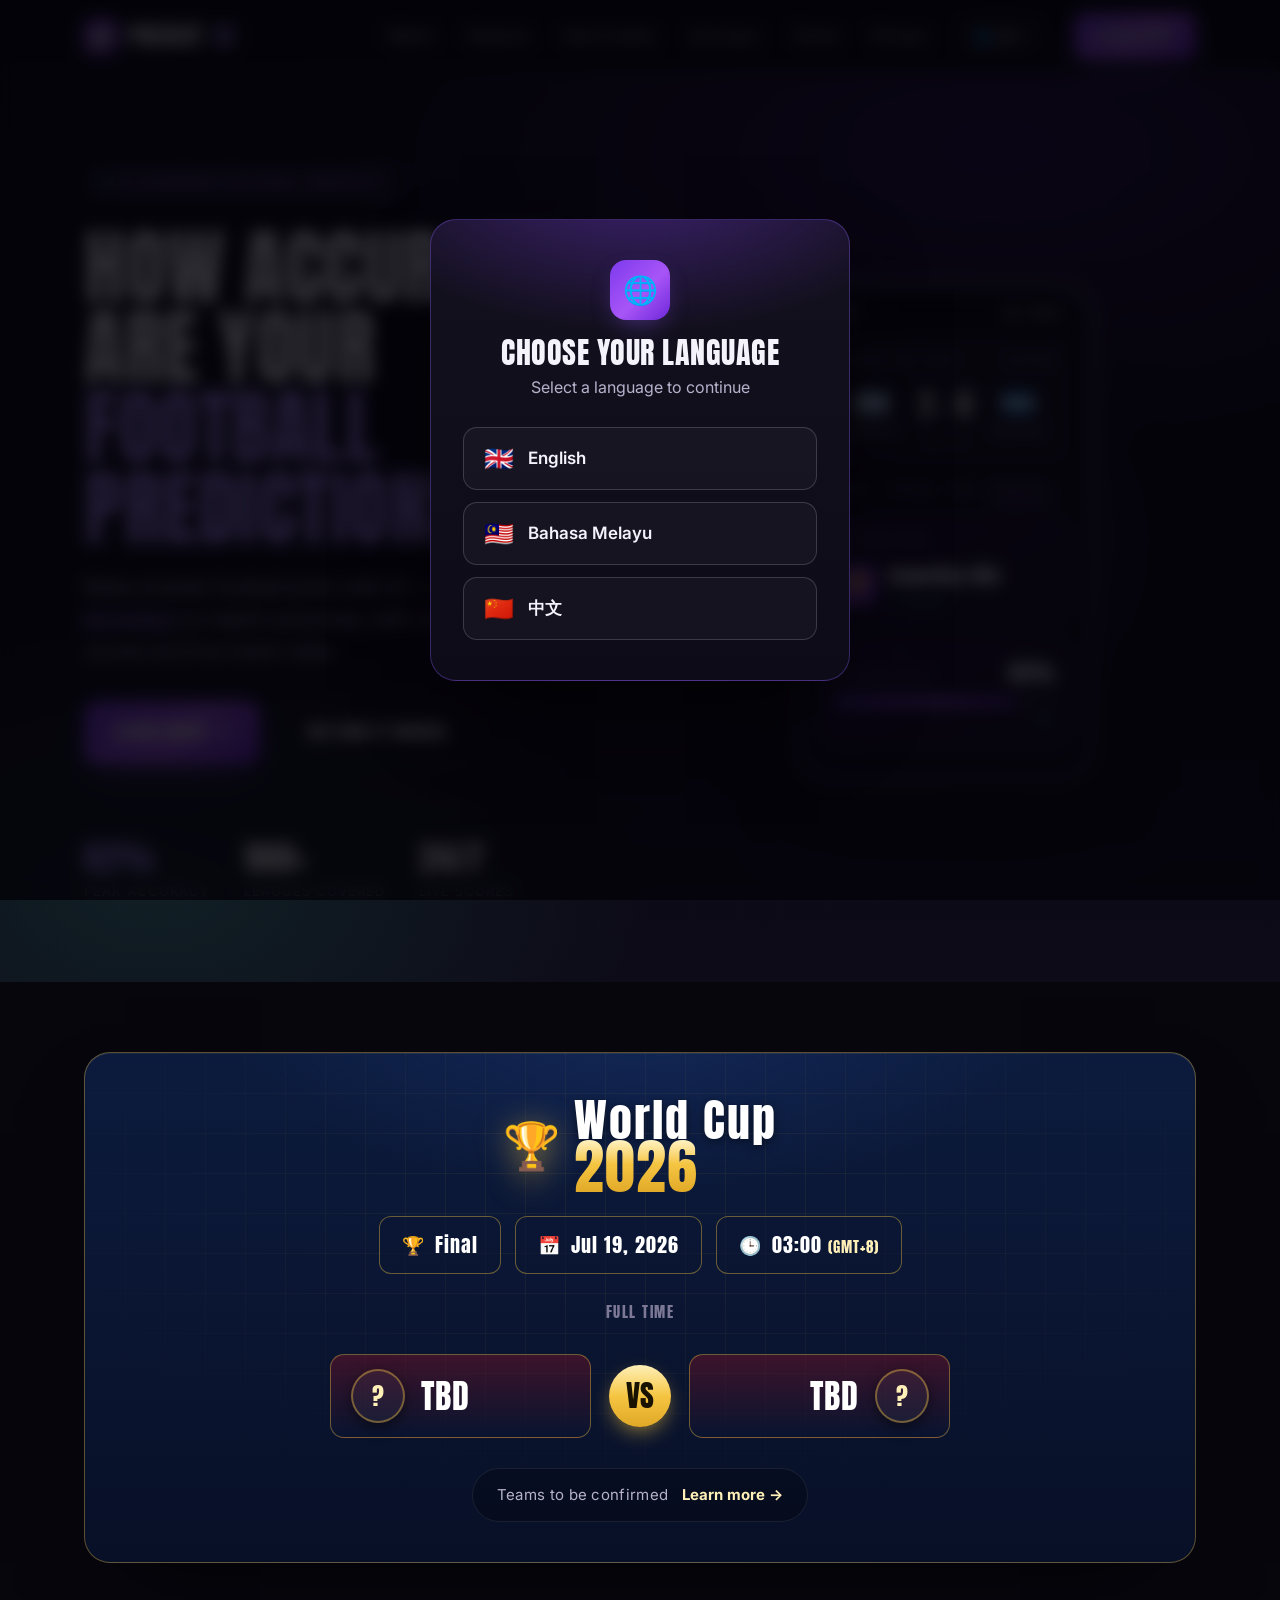
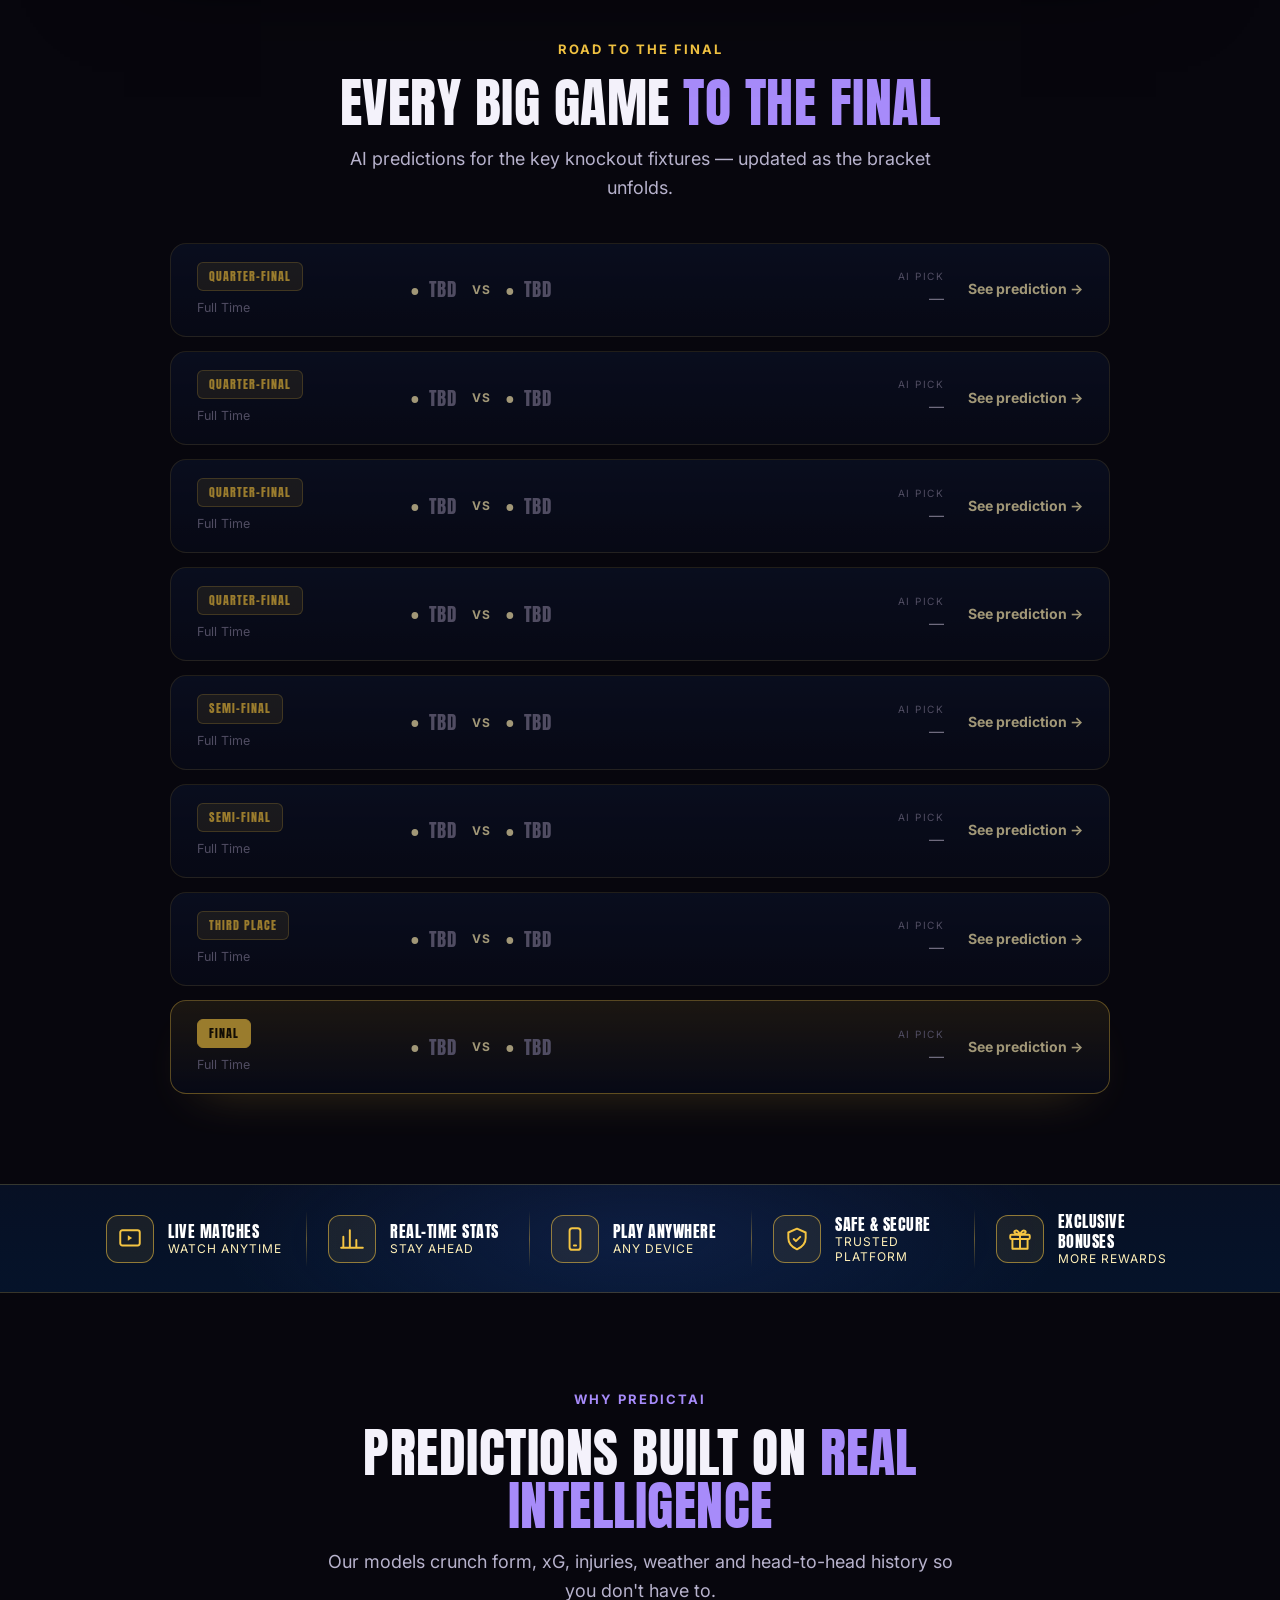
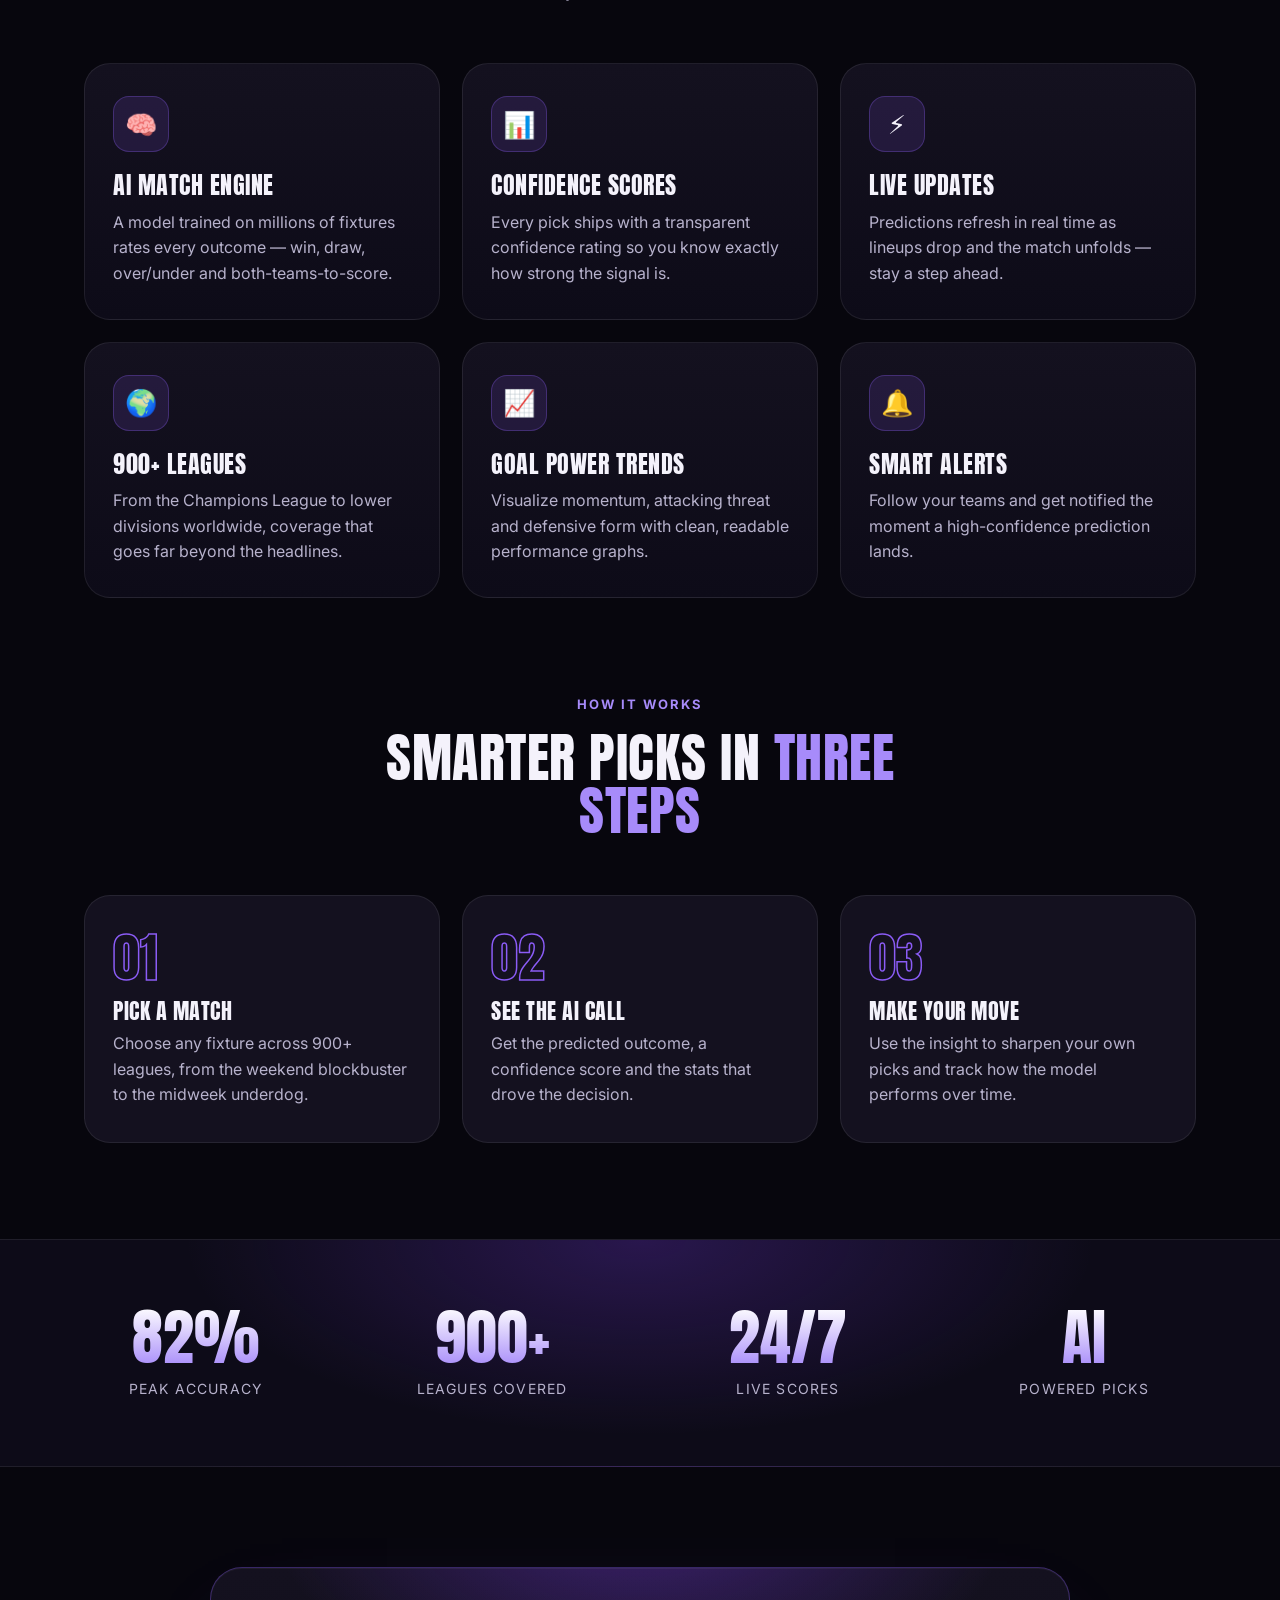
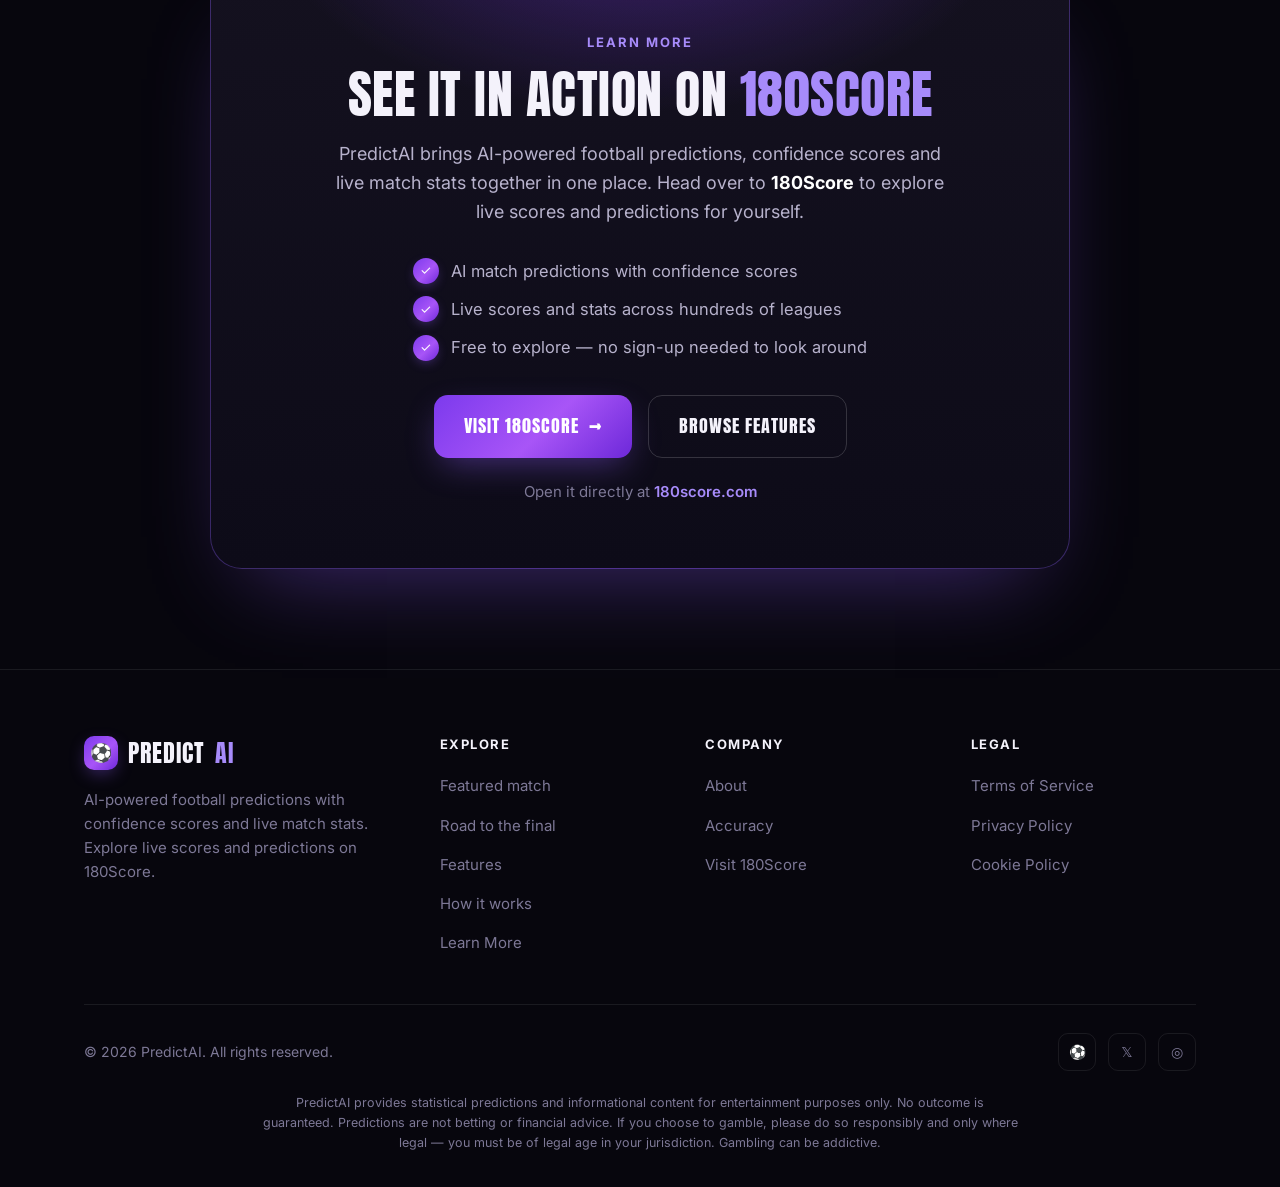
<file: index.html>
<!DOCTYPE html>
<html lang="en" data-title-key="meta.title">
<head>
<meta charset="UTF-8" />
<meta name="viewport" content="width=device-width, initial-scale=1.0" />
<title>PredictAI — AI Football Predictions &amp; Live Scores</title>
<meta name="description" content="AI-powered football predictions with confidence scores and live match stats. Explore live scores and predictions on 180Score." />
<link rel="stylesheet" href="styles.css" />
<link rel="icon" href="data:image/svg+xml,<svg xmlns='http://www.w3.org/2000/svg' viewBox='0 0 100 100'><text y='.9em' font-size='90'>⚽</text></svg>" />
</head>
<body>

<!-- ================= LANGUAGE PICKER MODAL (first visit) ================= -->
<div class="lang-modal" id="langModal" role="dialog" aria-modal="true" aria-labelledby="langModalTitle">
  <div class="lang-modal-card">
    <div class="lang-modal-badge">🌐</div>
    <h2 id="langModalTitle" data-i18n="modal.title">Choose your language</h2>
    <p data-i18n="modal.subtitle">Select a language to continue</p>
    <div class="lang-modal-options">
      <button type="button" data-lang-option="en"><span class="flag">🇬🇧</span> English</button>
      <button type="button" data-lang-option="ms"><span class="flag">🇲🇾</span> Bahasa Melayu</button>
      <button type="button" data-lang-option="zh"><span class="flag">🇨🇳</span> 中文</button>
    </div>
  </div>
</div>

<!-- ================= TOP NAVIGATION ================= -->
<header class="nav">
  <div class="container nav-inner">
    <a href="index.html" class="brand">
      <span class="dot">⚽</span>Predict<span class="ai">AI</span>
    </a>
    <nav>
      <ul class="nav-links" id="navLinks">
        <li><a href="#match" data-i18n="nav.match">Match</a></li>
        <li><a href="#features" data-i18n="nav.features">Features</a></li>
        <li><a href="#how" data-i18n="nav.how">How it works</a></li>
        <li><a href="#stats" data-i18n="nav.accuracy">Accuracy</a></li>
        <li><a href="terms.html" data-i18n="nav.terms">Terms</a></li>
        <li><a href="privacy.html" data-i18n="nav.privacy">Privacy</a></li>

        <!-- Language switcher -->
        <li class="lang-switch" data-lang-switch>
          <button type="button" class="lang-toggle" data-lang-toggle aria-label="Change language">
            🌐 <span data-lang-current>EN</span> <span class="caret">▾</span>
          </button>
          <div class="lang-menu" data-lang-menu>
            <button type="button" data-lang-option="en"><span class="flag">🇬🇧</span> English</button>
            <button type="button" data-lang-option="ms"><span class="flag">🇲🇾</span> Bahasa Melayu</button>
            <button type="button" data-lang-option="zh"><span class="flag">🇨🇳</span> 中文</button>
          </div>
        </li>

        <li><a href="https://180score.com/" target="_blank" rel="noopener noreferrer" class="btn btn-primary nav-cta" data-i18n="nav.cta">Learn More</a></li>
      </ul>
    </nav>
    <button class="nav-toggle" id="navToggle" aria-label="Toggle menu">☰</button>
  </div>
</header>

<!-- ================= HERO ================= -->
<section class="hero" id="try">
  <div class="container hero-grid">
    <div class="hero-copy">
      <span class="eyebrow"><span class="pulse"></span> <span data-i18n="hero.eyebrow">AI-powered football insights</span></span>
      <h1 data-i18n="hero.h1">How accurate<br />are your<br /><span class="line-2">football<br />predictions?</span></h1>
      <p class="hero-sub" data-i18n="hero.sub">Make smarter football picks with AI — up to <b>82% accuracy</b> on match outcomes, with confidence scores and live match stats.</p>
      <div class="hero-cta">
        <a href="https://180score.com/" target="_blank" rel="noopener noreferrer" class="btn btn-primary"><span data-i18n="hero.cta1">Learn More</span> <span class="arrow">→</span></a>
        <a href="#features" class="btn btn-ghost" data-i18n="hero.cta2">See how it works</a>
      </div>
      <div class="hero-stats">
        <div class="stat"><div class="num"><span>82%</span></div><div class="lbl" data-i18n="hero.stat1">Peak accuracy</div></div>
        <div class="stat"><div class="num">900+</div><div class="lbl" data-i18n="hero.stat2">Leagues covered</div></div>
        <div class="stat"><div class="num">24/7</div><div class="lbl" data-i18n="hero.stat3">Live scores</div></div>
      </div>
    </div>
    <!-- Phone mockup -->
    <div class="phone-wrap">
      <div class="phone-glow"></div>
      <div class="phone">
        <div class="phone-notch"></div>
        <div class="phone-screen">
          <div class="scr-status"><span>11:49</span><span>5G ▪ 100%</span></div>
          <div class="scr-body">
            <div class="match-card">
              <div class="match-top"><span>Friendlies · Sun, June 7</span><span>Full Time</span></div>
              <div class="match-teams">
                <div class="team"><span class="flag"></span><span class="name">Argentina</span></div>
                <div>
                  <div class="match-score">2 – 0</div>
                  <div class="match-ht">HT 1 – 0</div>
                </div>
                <div class="team"><span class="flag hn"></span><span class="name">Honduras</span></div>
              </div>
            </div>
            <div class="tabs">
              <span>Prematch</span><span>Summary</span><span>Stats</span><span class="on" data-i18n="mock.tab">Predictions</span><span>Lineups</span>
            </div>
            <div class="pred-card">
              <div class="pred-label" data-i18n="mock.pred">AI Prediction</div>
              <div class="pred-row">
                <div class="pred-trophy">🏆</div>
                <div>
                  <div class="pred-team" data-i18n="mock.win">Argentina Win</div>
                  <div class="pred-correct">✔ <span data-i18n="mock.correct">Correct</span></div>
                </div>
              </div>
            </div>
            <div class="pred-card conf-block">
              <div class="conf-top"><span class="l" data-i18n="mock.conf">AI Confidence</span><span class="v">82%</span></div>
              <div class="conf-bar"><div class="conf-fill"></div></div>
              <div class="conf-tag" data-i18n="mock.high">High</div>
            </div>
          </div>
        </div>
      </div>
    </div>
  </div>
</section>

<!-- ================= WORLD CUP MATCH BANNER ================= -->
<section class="wc" id="match">
  <div class="container">
    <div class="wc-card">
      <div class="wc-head">
        <span class="wc-trophy">🏆</span>
        <div class="wc-title">
          <span class="wc-title-1" data-i18n="wc.title1">World Cup</span>
          <span class="wc-title-2">2026</span>
        </div>
      </div>
      <!-- Match details are rendered from matches.js (or a Google Sheet) by fixtures.js -->
      <div id="wcMatch" class="wc-match"></div>
    </div>
  </div>
</section>

<!-- ================= ROAD TO THE FINAL (FIXTURES) ================= -->
<section class="fixtures" id="road">
  <div class="container">
    <div class="section-head">
      <div class="kicker" data-i18n="fixtures.kicker">Road to the final</div>
      <h2 data-i18n="fixtures.h2">Every big game <span class="accent">to the final</span></h2>
      <p data-i18n="fixtures.sub">AI predictions for the key knockout fixtures — updated as the bracket unfolds.</p>
    </div>
    <div class="fixtures-list" id="fixturesList"><!-- rendered by fixtures.js --></div>
  </div>
</section>

<!-- ================= TRUST / FEATURE STRIP ================= -->
<section class="strip">
  <div class="container strip-inner">
    <div class="strip-item">
      <span class="strip-ico">
        <svg viewBox="0 0 24 24" fill="none" stroke="currentColor" stroke-width="1.8" stroke-linecap="round" stroke-linejoin="round"><rect x="3" y="4" width="18" height="14" rx="2"/><path d="M10 8.5v5l4-2.5z" fill="currentColor" stroke="none"/></svg>
      </span>
      <div class="strip-txt"><b data-i18n="strip.live.t">Live Matches</b><span data-i18n="strip.live.s">Watch anytime</span></div>
    </div>
    <div class="strip-item">
      <span class="strip-ico">
        <svg viewBox="0 0 24 24" fill="none" stroke="currentColor" stroke-width="1.8" stroke-linecap="round" stroke-linejoin="round"><path d="M4 20V10M10 20V4M16 20v-7M22 20H2"/></svg>
      </span>
      <div class="strip-txt"><b data-i18n="strip.stats.t">Real-Time Stats</b><span data-i18n="strip.stats.s">Stay ahead</span></div>
    </div>
    <div class="strip-item">
      <span class="strip-ico">
        <svg viewBox="0 0 24 24" fill="none" stroke="currentColor" stroke-width="1.8" stroke-linecap="round" stroke-linejoin="round"><rect x="7" y="2" width="10" height="20" rx="2.5"/><path d="M11 18h2"/></svg>
      </span>
      <div class="strip-txt"><b data-i18n="strip.any.t">Play Anywhere</b><span data-i18n="strip.any.s">Any device</span></div>
    </div>
    <div class="strip-item">
      <span class="strip-ico">
        <svg viewBox="0 0 24 24" fill="none" stroke="currentColor" stroke-width="1.8" stroke-linecap="round" stroke-linejoin="round"><path d="M12 2.5 20 6v5c0 5-3.4 8.4-8 10.5C7.4 19.4 4 16 4 11V6z"/><path d="m9 12 2 2 4-4"/></svg>
      </span>
      <div class="strip-txt"><b data-i18n="strip.safe.t">Safe &amp; Secure</b><span data-i18n="strip.safe.s">Trusted platform</span></div>
    </div>
    <div class="strip-item">
      <span class="strip-ico">
        <svg viewBox="0 0 24 24" fill="none" stroke="currentColor" stroke-width="1.8" stroke-linecap="round" stroke-linejoin="round"><rect x="3" y="8" width="18" height="4" rx="1"/><path d="M5 12v9h14v-9M12 8v13M12 8S10 3 7.5 4.5 9.5 8 12 8zM12 8s2-5 4.5-3.5S14.5 8 12 8z"/></svg>
      </span>
      <div class="strip-txt"><b data-i18n="strip.bonus.t">Exclusive Bonuses</b><span data-i18n="strip.bonus.s">More rewards</span></div>
    </div>
  </div>
</section>

<!-- ================= FEATURES ================= -->
<section class="section" id="features">
  <div class="container">
    <div class="section-head">
      <div class="kicker" data-i18n="feat.kicker">Why PredictAI</div>
      <h2 data-i18n="feat.h2">Predictions built on <span class="accent">real intelligence</span></h2>
      <p data-i18n="feat.intro">Our models crunch form, xG, injuries, weather and head-to-head history so you don't have to.</p>
    </div>
    <div class="features">
      <div class="feature">
        <div class="ico">🧠</div>
        <h3 data-i18n="feat.1.t">AI match engine</h3>
        <p data-i18n="feat.1.d">A model trained on millions of fixtures rates every outcome — win, draw, over/under and both-teams-to-score.</p>
      </div>
      <div class="feature">
        <div class="ico">📊</div>
        <h3 data-i18n="feat.2.t">Confidence scores</h3>
        <p data-i18n="feat.2.d">Every pick ships with a transparent confidence rating so you know exactly how strong the signal is.</p>
      </div>
      <div class="feature">
        <div class="ico">⚡</div>
        <h3 data-i18n="feat.3.t">Live updates</h3>
        <p data-i18n="feat.3.d">Predictions refresh in real time as lineups drop and the match unfolds — stay a step ahead.</p>
      </div>
      <div class="feature">
        <div class="ico">🌍</div>
        <h3 data-i18n="feat.4.t">900+ leagues</h3>
        <p data-i18n="feat.4.d">From the Champions League to lower divisions worldwide, coverage that goes far beyond the headlines.</p>
      </div>
      <div class="feature">
        <div class="ico">📈</div>
        <h3 data-i18n="feat.5.t">Goal Power trends</h3>
        <p data-i18n="feat.5.d">Visualize momentum, attacking threat and defensive form with clean, readable performance graphs.</p>
      </div>
      <div class="feature">
        <div class="ico">🔔</div>
        <h3 data-i18n="feat.6.t">Smart alerts</h3>
        <p data-i18n="feat.6.d">Follow your teams and get notified the moment a high-confidence prediction lands.</p>
      </div>
    </div>
  </div>
</section>

<!-- ================= HOW IT WORKS ================= -->
<section class="section" id="how" style="padding-top:0">
  <div class="container">
    <div class="section-head">
      <div class="kicker" data-i18n="how.kicker">How it works</div>
      <h2 data-i18n="how.h2">Smarter picks in <span class="accent">three steps</span></h2>
    </div>
    <div class="steps">
      <div class="step">
        <div class="no">01</div>
        <h3 data-i18n="how.1.t">Pick a match</h3>
        <p data-i18n="how.1.d">Choose any fixture across 900+ leagues, from the weekend blockbuster to the midweek underdog.</p>
      </div>
      <div class="step">
        <div class="no">02</div>
        <h3 data-i18n="how.2.t">See the AI call</h3>
        <p data-i18n="how.2.d">Get the predicted outcome, a confidence score and the stats that drove the decision.</p>
      </div>
      <div class="step">
        <div class="no">03</div>
        <h3 data-i18n="how.3.t">Make your move</h3>
        <p data-i18n="how.3.d">Use the insight to sharpen your own picks and track how the model performs over time.</p>
      </div>
    </div>
  </div>
</section>

<!-- ================= STAT BAND ================= -->
<section class="band" id="stats">
  <div class="container band-grid">
    <div class="stat"><div class="num">82%</div><div class="lbl" data-i18n="band.1">Peak accuracy</div></div>
    <div class="stat"><div class="num">900+</div><div class="lbl" data-i18n="band.2">Leagues covered</div></div>
    <div class="stat"><div class="num">24/7</div><div class="lbl" data-i18n="band.3">Live scores</div></div>
    <div class="stat"><div class="num">AI</div><div class="lbl" data-i18n="band.4">Powered picks</div></div>
  </div>
</section>

<!-- ================= LEARN MORE ================= -->
<section class="learn" id="learn">
  <div class="container">
    <div class="learn-card">
      <div class="kicker" data-i18n="learn.kicker">Learn more</div>
      <h2 data-i18n="learn.h2">See it in action on <span class="accent">180Score</span></h2>
      <p class="learn-lead" data-i18n="learn.lead">PredictAI brings AI-powered football predictions, confidence scores and live match stats together in one place. Head over to <b>180Score</b> to explore live scores and predictions for yourself.</p>
      <ul class="learn-list">
        <li><span class="tick">✓</span> <span data-i18n="learn.li1">AI match predictions with confidence scores</span></li>
        <li><span class="tick">✓</span> <span data-i18n="learn.li2">Live scores and stats across hundreds of leagues</span></li>
        <li><span class="tick">✓</span> <span data-i18n="learn.li3">Free to explore — no sign-up needed to look around</span></li>
      </ul>
      <div class="learn-actions">
        <a href="https://180score.com/" target="_blank" rel="noopener noreferrer" class="btn btn-primary"><span data-i18n="learn.cta1">Visit 180Score</span> <span class="arrow">→</span></a>
        <a href="#features" class="btn btn-ghost" data-i18n="learn.cta2">Browse features</a>
      </div>
      <p class="learn-email" data-i18n="learn.email">Open it directly at <a href="https://180score.com/" target="_blank" rel="noopener noreferrer">180score.com</a></p>
    </div>
  </div>
</section>

<!-- ================= FOOTER ================= -->
<footer class="footer">
  <div class="container">
    <div class="footer-grid">
      <div>
        <a href="index.html" class="brand"><span class="dot">⚽</span>Predict<span class="ai">AI</span></a>
        <p class="about" data-i18n="footer.about">AI-powered football predictions with confidence scores and live match stats. Explore live scores and predictions on 180Score.</p>
      </div>
      <div>
        <h4 data-i18n="footer.explore">Explore</h4>
        <ul>
          <li><a href="#match" data-i18n="footer.featmatch">Featured match</a></li>
          <li><a href="#road" data-i18n="footer.road">Road to the final</a></li>
          <li><a href="#features" data-i18n="footer.features">Features</a></li>
          <li><a href="#how" data-i18n="footer.how">How it works</a></li>
          <li><a href="#learn" data-i18n="footer.learn">Learn More</a></li>
        </ul>
      </div>
      <div>
        <h4 data-i18n="footer.company">Company</h4>
        <ul>
          <li><a href="#features" data-i18n="footer.aboutlink">About</a></li>
          <li><a href="#stats" data-i18n="footer.accuracy">Accuracy</a></li>
          <li><a href="https://180score.com/" target="_blank" rel="noopener noreferrer" data-i18n="footer.visit">Visit 180Score</a></li>
        </ul>
      </div>
      <div>
        <h4 data-i18n="footer.legal">Legal</h4>
        <ul>
          <li><a href="terms.html" data-i18n="footer.tos">Terms of Service</a></li>
          <li><a href="privacy.html" data-i18n="footer.pp">Privacy Policy</a></li>
          <li><a href="privacy.html#cookies" data-i18n="footer.cookie">Cookie Policy</a></li>
        </ul>
      </div>
    </div>
    <div class="footer-bottom">
      <span data-i18n="footer.rights">© 2026 PredictAI. All rights reserved.</span>
      <div class="socials">
        <a href="https://180score.com/" target="_blank" rel="noopener noreferrer" aria-label="180Score">⚽</a>
        <a href="https://180score.com/" target="_blank" rel="noopener noreferrer" aria-label="X">𝕏</a>
        <a href="https://180score.com/" target="_blank" rel="noopener noreferrer" aria-label="Instagram">◎</a>
      </div>
    </div>
    <p class="disclaimer" data-i18n="footer.disclaimer">PredictAI provides statistical predictions and informational content for entertainment purposes only. No outcome is guaranteed. Predictions are not betting or financial advice. If you choose to gamble, please do so responsibly and only where legal — you must be of legal age in your jurisdiction. Gambling can be addictive.</p>
  </div>
</footer>

<script src="matches.js"></script>
<script src="i18n.js"></script>
<script src="fixtures.js"></script>
<script src="script.js"></script>

</body>
</html>
</file>
<file: styles.css>
/* ==========================================================================
   PredictAI — shared styles
   Dark stadium theme · purple accents · bold condensed headings
   ========================================================================== */

@import url('https://fonts.googleapis.com/css2?family=Anton&family=Inter:wght@400;500;600;700;800&display=swap');

:root {
  --bg:            #07060d;
  --bg-2:          #0d0b18;
  --surface:       #14111f;
  --surface-2:     #1b1730;
  --border:        rgba(255, 255, 255, 0.08);
  --border-strong: rgba(255, 255, 255, 0.16);

  --purple:        #8b5cf6;
  --purple-2:      #7c3aed;
  --purple-3:      #a78bfa;
  --purple-glow:   rgba(139, 92, 246, 0.45);

  --text:          #f4f2fb;
  --text-dim:      #b7b2cc;
  --text-faint:    #7d7896;

  --green:         #34d399;

  --radius:        18px;
  --radius-lg:     26px;
  --maxw:          1160px;

  --grad-purple:   linear-gradient(135deg, #7c3aed 0%, #a855f7 55%, #6d28d9 100%);
}

* { box-sizing: border-box; }

html { scroll-behavior: smooth; }

body {
  margin: 0;
  background: var(--bg);
  color: var(--text);
  font-family: 'Inter', system-ui, -apple-system, sans-serif;
  font-size: 17px;
  line-height: 1.6;
  -webkit-font-smoothing: antialiased;
  overflow-x: hidden;
}

a { color: inherit; text-decoration: none; }

h1, h2, h3 {
  font-family: 'Anton', 'Inter', sans-serif;
  font-weight: 400;
  letter-spacing: 0.5px;
  line-height: 0.98;
  text-transform: uppercase;
  margin: 0;
}

.accent { color: var(--purple-3); }

.container {
  width: 100%;
  max-width: var(--maxw);
  margin: 0 auto;
  padding: 0 24px;
}

/* ---------- Buttons ---------- */
.btn {
  display: inline-flex;
  align-items: center;
  gap: 10px;
  font-family: 'Anton', sans-serif;
  letter-spacing: 1px;
  text-transform: uppercase;
  font-size: 18px;
  padding: 16px 30px;
  border-radius: 14px;
  border: none;
  cursor: pointer;
  transition: transform 0.15s ease, box-shadow 0.15s ease;
}

.btn-primary {
  background: var(--grad-purple);
  color: #fff;
  box-shadow: 0 12px 34px -8px var(--purple-glow);
}
.btn-primary:hover {
  transform: translateY(-2px);
  box-shadow: 0 18px 44px -8px var(--purple-glow);
}
.btn-primary .arrow { transition: transform 0.2s ease; }
.btn-primary:hover .arrow { transform: translateX(4px); }

.btn-ghost {
  background: transparent;
  color: var(--text);
  border: 1px solid var(--border-strong);
}
.btn-ghost:hover { border-color: var(--purple); color: #fff; }

/* ---------- Top navigation ---------- */
.nav {
  position: sticky;
  top: 0;
  z-index: 50;
  background: rgba(7, 6, 13, 0.72);
  backdrop-filter: blur(14px);
  border-bottom: 1px solid var(--border);
}
.nav-inner {
  display: flex;
  align-items: center;
  justify-content: space-between;
  height: 72px;
}
.brand {
  display: flex;
  align-items: center;
  gap: 10px;
  font-family: 'Anton', sans-serif;
  font-size: 24px;
  letter-spacing: 1px;
  text-transform: uppercase;
}
.brand .dot {
  display: inline-grid;
  place-items: center;
  width: 34px; height: 34px;
  border-radius: 10px;
  background: var(--grad-purple);
  box-shadow: 0 6px 18px -4px var(--purple-glow);
  font-size: 18px;
}
.brand .ai { color: var(--purple-3); }

.nav-links {
  display: flex;
  align-items: center;
  gap: 34px;
  list-style: none;
  margin: 0; padding: 0;
}
.nav-links a {
  font-size: 15px;
  font-weight: 500;
  color: var(--text-dim);
  transition: color 0.15s ease;
}
.nav-links a:hover { color: #fff; }

.nav-cta { padding: 11px 22px; font-size: 15px; border-radius: 11px; }

.nav-toggle {
  display: none;
  background: none;
  border: 1px solid var(--border-strong);
  border-radius: 10px;
  width: 44px; height: 44px;
  color: var(--text);
  font-size: 20px;
  cursor: pointer;
}

/* ---------- Language switcher ---------- */
.lang-switch { position: relative; }
.lang-toggle {
  display: inline-flex; align-items: center; gap: 6px;
  font-family: 'Inter', sans-serif;
  font-size: 14px; font-weight: 600;
  color: var(--text-dim);
  background: rgba(255, 255, 255, 0.04);
  border: 1px solid var(--border-strong);
  border-radius: 10px;
  padding: 8px 12px;
  cursor: pointer;
  transition: color 0.15s ease, border-color 0.15s ease;
}
.lang-toggle:hover { color: #fff; border-color: var(--purple); }
.lang-toggle .caret { font-size: 10px; opacity: 0.7; }
.lang-menu {
  position: absolute;
  top: calc(100% + 10px);
  right: 0;
  min-width: 190px;
  background: var(--surface-2);
  border: 1px solid var(--border-strong);
  border-radius: 14px;
  padding: 8px;
  display: none;
  flex-direction: column;
  gap: 2px;
  box-shadow: 0 20px 50px -20px rgba(0, 0, 0, 0.8);
  z-index: 60;
}
.lang-switch.open .lang-menu { display: flex; }
.lang-menu button {
  display: flex; align-items: center; gap: 10px;
  width: 100%;
  text-align: left;
  font-family: 'Inter', sans-serif;
  font-size: 15px; font-weight: 500;
  color: var(--text-dim);
  background: none; border: none;
  padding: 11px 12px; border-radius: 9px;
  cursor: pointer;
  transition: background 0.15s ease, color 0.15s ease;
}
.lang-menu button:hover { background: rgba(255, 255, 255, 0.05); color: #fff; }
.lang-menu button.active { color: var(--purple-3); background: rgba(139, 92, 246, 0.1); }
.lang-menu .flag { font-size: 17px; }

/* ---------- Language picker modal (first visit) ---------- */
.lang-modal {
  position: fixed; inset: 0; z-index: 200;
  display: none;
  align-items: center; justify-content: center;
  padding: 24px;
  background: rgba(4, 3, 9, 0.82);
  backdrop-filter: blur(8px);
}
.lang-modal.show { display: flex; animation: langFade 0.25s ease; }
@keyframes langFade { from { opacity: 0; } to { opacity: 1; } }
.lang-modal-card {
  width: 100%; max-width: 420px;
  text-align: center;
  border-radius: 26px;
  padding: 40px 32px;
  border: 1px solid rgba(139, 92, 246, 0.35);
  background:
    radial-gradient(500px 260px at 50% -10%, rgba(124, 58, 237, 0.4), transparent 60%),
    linear-gradient(180deg, var(--surface), var(--bg-2));
  box-shadow: 0 40px 90px -30px rgba(0, 0, 0, 0.85);
  animation: langPop 0.3s cubic-bezier(0.2, 0.8, 0.3, 1.1);
}
@keyframes langPop { from { transform: translateY(14px) scale(0.97); opacity: 0; } to { transform: none; opacity: 1; } }
.lang-modal-badge {
  width: 60px; height: 60px; margin: 0 auto 18px;
  display: grid; place-items: center; font-size: 28px;
  border-radius: 16px;
  background: var(--grad-purple);
  box-shadow: 0 10px 26px -8px var(--purple-glow);
}
.lang-modal-card h2 { font-size: 30px; margin-bottom: 8px; }
.lang-modal-card p { color: var(--text-dim); font-size: 16px; margin: 0 0 26px; }
.lang-modal-options { display: grid; gap: 12px; }
.lang-modal-options button {
  display: flex; align-items: center; gap: 14px;
  width: 100%;
  font-family: 'Inter', sans-serif;
  font-size: 17px; font-weight: 600;
  color: var(--text);
  background: rgba(255, 255, 255, 0.03);
  border: 1px solid var(--border-strong);
  border-radius: 14px;
  padding: 16px 20px;
  cursor: pointer;
  transition: transform 0.15s ease, border-color 0.15s ease, background 0.15s ease;
}
.lang-modal-options button:hover {
  transform: translateY(-2px);
  border-color: var(--purple);
  background: rgba(139, 92, 246, 0.12);
}
.lang-modal-options .flag { font-size: 24px; }

/* ---------- Hero ---------- */
.hero {
  position: relative;
  overflow: hidden;
  padding: 90px 0 80px;
  background:
    radial-gradient(1100px 520px at 78% 8%, rgba(124, 58, 237, 0.28), transparent 60%),
    radial-gradient(900px 500px at 12% 90%, rgba(52, 211, 153, 0.10), transparent 55%),
    linear-gradient(180deg, var(--bg) 0%, var(--bg-2) 100%);
}
.hero::after {
  content: "";
  position: absolute;
  inset: 0;
  background-image:
    linear-gradient(rgba(255,255,255,0.035) 1px, transparent 1px),
    linear-gradient(90deg, rgba(255,255,255,0.035) 1px, transparent 1px);
  background-size: 46px 46px;
  mask-image: radial-gradient(70% 60% at 50% 40%, #000 40%, transparent 100%);
  pointer-events: none;
}
.hero-grid {
  position: relative;
  z-index: 1;
  display: grid;
  grid-template-columns: 1.05fr 0.95fr;
  gap: 56px;
  align-items: center;
}

.eyebrow {
  display: inline-flex;
  align-items: center;
  gap: 9px;
  font-size: 13px;
  font-weight: 600;
  letter-spacing: 1.5px;
  text-transform: uppercase;
  color: var(--purple-3);
  padding: 8px 16px;
  border: 1px solid var(--border-strong);
  border-radius: 100px;
  background: rgba(139, 92, 246, 0.08);
  margin-bottom: 26px;
}
.eyebrow .pulse {
  width: 8px; height: 8px; border-radius: 50%;
  background: var(--green);
  box-shadow: 0 0 0 0 rgba(52, 211, 153, 0.6);
  animation: pulse 1.8s infinite;
}
@keyframes pulse {
  0%   { box-shadow: 0 0 0 0 rgba(52, 211, 153, 0.6); }
  70%  { box-shadow: 0 0 0 10px rgba(52, 211, 153, 0); }
  100% { box-shadow: 0 0 0 0 rgba(52, 211, 153, 0); }
}

.hero h1 {
  font-size: clamp(44px, 6.4vw, 82px);
  margin-bottom: 22px;
}
.hero h1 .line-2 { color: var(--purple-3); }

.hero-sub {
  font-size: 20px;
  color: var(--text-dim);
  max-width: 460px;
  margin: 0 0 34px;
}
.hero-sub b { color: var(--purple-3); font-weight: 700; }

.hero-cta { display: flex; gap: 16px; flex-wrap: wrap; }

.hero-stats {
  display: flex;
  gap: 34px;
  margin-top: 46px;
  padding-top: 30px;
  border-top: 1px solid var(--border);
}
.hero-stats .stat .num {
  font-family: 'Anton', sans-serif;
  font-size: 34px;
  line-height: 1;
  color: #fff;
}
.hero-stats .stat .num span { color: var(--purple-3); }
.hero-stats .stat .lbl {
  font-size: 13px;
  color: var(--text-faint);
  text-transform: uppercase;
  letter-spacing: 1px;
  margin-top: 6px;
}

/* ---------- Phone mockup ---------- */
.phone-wrap {
  position: relative;
  display: flex;
  justify-content: center;
}
.phone-glow {
  position: absolute;
  inset: -10% -6% -10% -6%;
  background: radial-gradient(closest-side, rgba(124,58,237,0.5), transparent 70%);
  filter: blur(28px);
  z-index: 0;
}
.phone {
  position: relative;
  z-index: 1;
  width: 310px;
  border-radius: 44px;
  padding: 12px;
  background: linear-gradient(160deg, #2a2440, #100d1c);
  border: 1px solid var(--border-strong);
  box-shadow: 0 40px 80px -30px rgba(0,0,0,0.8), inset 0 1px 0 rgba(255,255,255,0.06);
}
.phone-screen {
  border-radius: 34px;
  background: linear-gradient(180deg, #0b0913, #0f0c1b);
  overflow: hidden;
  border: 1px solid rgba(255,255,255,0.05);
}
.phone-notch {
  position: absolute;
  top: 20px; left: 50%; transform: translateX(-50%);
  width: 120px; height: 26px;
  background: #060510;
  border-radius: 0 0 16px 16px;
  z-index: 3;
}
.scr-status {
  display: flex; justify-content: space-between;
  padding: 14px 22px 8px;
  font-size: 12px; color: var(--text-dim); font-weight: 600;
}
.scr-body { padding: 6px 16px 20px; }

.match-card {
  background: var(--surface);
  border: 1px solid var(--border);
  border-radius: 16px;
  padding: 14px;
  margin-bottom: 12px;
}
.match-top {
  display: flex; justify-content: space-between; align-items: center;
  font-size: 11px; color: var(--text-faint); margin-bottom: 12px;
}
.match-teams {
  display: flex; align-items: center; justify-content: space-between;
}
.team { display: flex; flex-direction: column; align-items: center; gap: 6px; width: 74px; }
.team .flag {
  width: 34px; height: 24px; border-radius: 5px;
  background: linear-gradient(180deg,#74acdf 0 33%,#fff 33% 66%,#74acdf 66%);
}
.team .flag.hn { background: linear-gradient(180deg,#0073cf 0 33%,#fff 33% 66%,#0073cf 66%); }
.team .name { font-size: 11px; color: var(--text-dim); }
.match-score { font-family: 'Anton', sans-serif; font-size: 30px; }
.match-ht { font-size: 10px; color: var(--text-faint); text-align: center; margin-top: 4px; }

.tabs {
  display: flex; gap: 14px; font-size: 11px; color: var(--text-faint);
  padding: 4px 2px 12px; overflow-x: auto;
}
.tabs .on { color: var(--purple-3); border-bottom: 2px solid var(--purple); padding-bottom: 4px; }

.pred-card {
  background: linear-gradient(150deg, rgba(124,58,237,0.16), rgba(124,58,237,0.02));
  border: 1px solid rgba(139,92,246,0.3);
  border-radius: 16px;
  padding: 15px;
  margin-bottom: 12px;
}
.pred-label { font-size: 10px; letter-spacing: 1.5px; color: var(--purple-3); text-transform: uppercase; margin-bottom: 12px; }
.pred-row { display: flex; align-items: center; gap: 12px; }
.pred-trophy {
  width: 40px; height: 40px; border-radius: 12px;
  display: grid; place-items: center;
  background: var(--grad-purple); font-size: 20px;
}
.pred-team { font-family: 'Anton', sans-serif; font-size: 20px; }
.pred-correct { display: flex; align-items: center; gap: 5px; font-size: 12px; color: var(--green); }

.conf-block { margin-top: 6px; }
.conf-top { display: flex; justify-content: space-between; align-items: baseline; margin-bottom: 8px; }
.conf-top .l { font-size: 10px; letter-spacing: 1.5px; color: var(--text-faint); text-transform: uppercase; }
.conf-top .v { font-family: 'Anton', sans-serif; font-size: 22px; color: #fff; }
.conf-bar { height: 8px; border-radius: 6px; background: rgba(255,255,255,0.08); overflow: hidden; }
.conf-fill { height: 100%; width: 82%; border-radius: 6px; background: var(--grad-purple); }
.conf-tag { font-size: 10px; color: var(--green); margin-top: 5px; text-align: right; }

/* ==========================================================================
   WORLD CUP MATCH BANNER — gold + navy aesthetic
   ========================================================================== */
:root {
  --gold:     #f5c542;
  --gold-2:   #e0a827;
  --gold-3:   #fff0b8;
  --navy:     #0a1633;
  --navy-2:   #142a5c;
  --wc-red:   #c1121f;
}

.wc { padding: 70px 0 30px; }
.wc-card {
  position: relative;
  overflow: hidden;
  border-radius: 26px;
  padding: 46px 32px 40px;
  text-align: center;
  border: 1px solid rgba(245, 197, 66, 0.35);
  background:
    radial-gradient(700px 320px at 50% -10%, rgba(20, 42, 92, 0.9), transparent 60%),
    linear-gradient(180deg, #0c1b3d 0%, #081027 100%);
  box-shadow: 0 40px 90px -40px rgba(0, 0, 0, 0.8), inset 0 1px 0 rgba(255, 255, 255, 0.05);
}
.wc-card::before {
  content: "";
  position: absolute; inset: 0;
  background-image:
    linear-gradient(rgba(245, 197, 66, 0.06) 1px, transparent 1px),
    linear-gradient(90deg, rgba(245, 197, 66, 0.06) 1px, transparent 1px);
  background-size: 40px 40px;
  mask-image: radial-gradient(60% 60% at 50% 30%, #000 30%, transparent 100%);
  pointer-events: none;
}
.wc-card > * { position: relative; z-index: 1; }

.wc-head {
  display: flex; align-items: center; justify-content: center; gap: 14px;
  margin-bottom: 22px;
}
.wc-trophy {
  font-size: 46px;
  filter: drop-shadow(0 6px 16px rgba(245, 197, 66, 0.55));
}
.wc-title { display: flex; flex-direction: column; align-items: flex-start; line-height: 0.9; }
.wc-title-1 {
  font-family: 'Anton', sans-serif;
  font-size: clamp(28px, 4.4vw, 46px);
  color: #fff;
  letter-spacing: 2px;
  text-shadow: 0 2px 10px rgba(0, 0, 0, 0.5);
}
.wc-title-2 {
  font-family: 'Anton', sans-serif;
  font-size: clamp(34px, 5.6vw, 60px);
  letter-spacing: 1px;
  background: linear-gradient(180deg, #fff3c4 0%, var(--gold) 45%, var(--gold-2) 100%);
  -webkit-background-clip: text; background-clip: text; color: transparent;
}

.wc-meta {
  display: inline-flex; flex-wrap: wrap; gap: 14px; justify-content: center;
  margin-bottom: 26px;
}
.wc-chip {
  display: inline-flex; align-items: center; gap: 10px;
  padding: 12px 22px;
  border-radius: 12px;
  border: 1px solid rgba(245, 197, 66, 0.4);
  background: rgba(10, 22, 51, 0.6);
  font-family: 'Anton', sans-serif;
  letter-spacing: 1px;
  font-size: 20px;
  color: #fff;
}
.wc-chip em { color: var(--gold-3); font-style: normal; font-size: 15px; }
.wc-ico { font-size: 18px; }

/* Countdown */
.wc-countdown {
  display: inline-flex; align-items: flex-start; gap: 10px;
  margin-bottom: 32px;
}
.wc-unit {
  display: flex; flex-direction: column; align-items: center;
  min-width: 62px;
  padding: 12px 8px;
  border-radius: 12px;
  background: linear-gradient(180deg, rgba(245, 197, 66, 0.14), rgba(245, 197, 66, 0.02));
  border: 1px solid rgba(245, 197, 66, 0.3);
}
.wc-num { font-family: 'Anton', sans-serif; font-size: 30px; color: var(--gold); line-height: 1; }
.wc-lbl {
  font-size: 10px; letter-spacing: 1.5px; text-transform: uppercase;
  color: var(--text-faint); margin-top: 6px;
}
.wc-sep { font-family: 'Anton', sans-serif; font-size: 26px; color: rgba(245,197,66,0.5); padding-top: 8px; }

/* VS row */
.wc-vs {
  display: grid;
  grid-template-columns: 1fr auto 1fr;
  align-items: center;
  gap: 18px;
  max-width: 620px;
  margin: 0 auto 30px;
}
.wc-team {
  display: flex; align-items: center; gap: 16px;
  padding: 14px 20px;
  border-radius: 14px;
  border: 1px solid rgba(245, 197, 66, 0.4);
  background: linear-gradient(180deg, rgba(193, 18, 31, 0.28), rgba(10, 22, 51, 0.5));
}
.wc-vs > .wc-team:last-of-type { flex-direction: row-reverse; }
.wc-flag {
  width: 54px; height: 54px; border-radius: 50%; flex: none;
  border: 2px solid var(--gold);
  box-shadow: 0 4px 14px rgba(0, 0, 0, 0.5);
  background-size: cover; background-position: center;
}
.wc-flag.pt {
  background: linear-gradient(90deg, #006600 0 40%, #d50032 40% 100%);
}
.wc-flag.es {
  background: linear-gradient(180deg, #c60b1e 0 25%, #ffc400 25% 75%, #c60b1e 75%);
}
.wc-team-name {
  font-family: 'Anton', sans-serif;
  font-size: clamp(22px, 3.4vw, 34px);
  letter-spacing: 1px; color: #fff;
}
.wc-vs-badge {
  font-family: 'Anton', sans-serif;
  font-size: 30px;
  width: 62px; height: 62px;
  display: grid; place-items: center;
  border-radius: 50%;
  color: #1a1200;
  background: linear-gradient(180deg, var(--gold-3), var(--gold), var(--gold-2));
  box-shadow: 0 8px 22px -6px rgba(245, 197, 66, 0.7);
}

.wc-pred {
  display: inline-flex; align-items: center; flex-wrap: wrap; gap: 10px 14px;
  justify-content: center;
  padding: 14px 24px;
  border-radius: 100px;
  border: 1px solid var(--border);
  background: rgba(0, 0, 0, 0.25);
}
.wc-pred-label {
  font-size: 11px; letter-spacing: 1.5px; text-transform: uppercase;
  color: #1a1200; background: var(--gold); padding: 4px 10px; border-radius: 6px; font-weight: 800;
}
.wc-pred-value { color: var(--text-dim); font-size: 16px; }
.wc-pred-value b { color: var(--gold); }
.wc-pred-cta { color: var(--gold-3); font-weight: 700; font-size: 15px; }
.wc-pred-cta:hover { color: #fff; }

/* Emoji flag badge for dynamically rendered teams */
.wc-flag-e {
  width: 54px; height: 54px; border-radius: 50%; flex: none;
  display: grid; place-items: center; font-size: 30px; line-height: 1;
  border: 2px solid var(--gold);
  background: rgba(10, 22, 51, 0.7);
  box-shadow: 0 4px 14px rgba(0, 0, 0, 0.5);
}
/* "Next up" label above the countdown */
.wc-next {
  font-family: 'Anton', sans-serif; letter-spacing: 2px; text-transform: uppercase;
  font-size: 13px; color: var(--gold-3); margin-bottom: 14px;
}
/* Live / Full-time states in the banner */
.wc-livewrap { display: flex; align-items: center; justify-content: center; gap: 16px; margin-bottom: 30px; }
.wc-live, .fx-live {
  display: inline-flex; align-items: center; gap: 8px;
  font-family: 'Anton', sans-serif; letter-spacing: 1.5px; text-transform: uppercase;
  font-size: 15px; color: #ff5a5a;
}
.wc-live-dot {
  width: 9px; height: 9px; border-radius: 50%; background: #ff3b3b;
  box-shadow: 0 0 0 0 rgba(255, 59, 59, 0.6); animation: pulse 1.5s infinite;
}
.wc-ft {
  font-family: 'Anton', sans-serif; letter-spacing: 1.5px; text-transform: uppercase;
  font-size: 15px; color: var(--text-faint);
}
.wc-score {
  font-family: 'Anton', sans-serif; font-size: 30px; color: #fff;
  padding: 2px 16px; border-radius: 10px; border: 1px solid rgba(245,197,66,0.4);
}
.wc-hit.ok { color: var(--green); } .wc-hit.no { color: #ff6b6b; }
/* TBD placeholders */
.wc-flag-e.tbd {
  background: rgba(255,255,255,0.04); border-color: rgba(245,197,66,0.4);
  color: var(--gold-3); font-family: 'Anton', sans-serif; font-size: 24px;
}
.wc-tbc {
  font-size: 15px; color: var(--text-dim); letter-spacing: 0.3px;
}

/* Fixture-row extras */
.fx-live { font-size: 12px; }
.fx-score {
  font-family: 'Anton', sans-serif; font-size: 18px; color: #fff;
  padding: 2px 12px; border-radius: 8px; background: rgba(255,255,255,0.06);
}
.fx-hit.ok { color: var(--green); } .fx-hit.no { color: #ff6b6b; }
.fixture.is-finished { opacity: 0.62; }
.fixture.is-finished:hover { opacity: 0.85; }
.fixture.is-live { border-color: rgba(255, 59, 59, 0.5); }
.fx-muted { color: var(--text-faint); }
.fx-team.fx-tbd { color: var(--text-faint); }
.fx-team.fx-tbd .fx-flag { color: var(--gold-3); }

/* ==========================================================================
   ROAD TO THE FINAL — fixtures list (gold + navy)
   ========================================================================== */
.fixtures { padding: 46px 0 90px; }
.fixtures .section-head { margin-bottom: 40px; }
.fixtures .section-head .kicker { color: var(--gold); }
.fixtures-list { display: grid; gap: 14px; max-width: 940px; margin: 0 auto; }

.fixture {
  display: grid;
  grid-template-columns: 190px 1fr auto auto;
  align-items: center;
  gap: 24px;
  padding: 18px 26px;
  border-radius: 16px;
  border: 1px solid rgba(245, 197, 66, 0.18);
  background: linear-gradient(180deg, rgba(20, 42, 92, 0.35), rgba(8, 16, 39, 0.5));
  transition: border-color 0.2s ease, transform 0.2s ease;
}
.fixture:hover { border-color: rgba(245, 197, 66, 0.45); transform: translateY(-2px); }

.fx-stage { display: flex; flex-direction: column; gap: 7px; }
.fx-badge {
  align-self: flex-start;
  font-family: 'Anton', sans-serif;
  font-size: 12px; letter-spacing: 1px; text-transform: uppercase;
  color: var(--gold);
  padding: 4px 11px; border-radius: 6px;
  background: rgba(245, 197, 66, 0.12);
  border: 1px solid rgba(245, 197, 66, 0.3);
}
.fx-date { font-size: 12.5px; color: var(--text-faint); }

.fx-teams {
  display: flex; align-items: center; gap: 16px;
  font-family: 'Anton', sans-serif; font-size: 19px; letter-spacing: 0.5px; color: #fff;
}
.fx-team { display: flex; align-items: center; gap: 9px; }
.fx-flag { font-size: 22px; line-height: 1; }
.fx-vs { font-family: 'Inter', sans-serif; font-size: 12px; font-weight: 700; color: var(--gold-3); }

.fx-pick { display: flex; flex-direction: column; gap: 3px; text-align: right; min-width: 108px; }
.fx-pick-label { font-size: 10px; letter-spacing: 1.5px; text-transform: uppercase; color: var(--text-faint); }
.fx-pick-val { font-size: 15px; color: var(--text-dim); }
.fx-pick-val b { color: var(--gold); font-size: 16px; }

.fx-cta { color: var(--gold-3); font-weight: 700; font-size: 14px; white-space: nowrap; }
.fx-cta:hover { color: #fff; }

.fixture-final {
  border-color: rgba(245, 197, 66, 0.55);
  background: linear-gradient(180deg, rgba(245, 197, 66, 0.14), rgba(8, 16, 39, 0.55));
  box-shadow: 0 20px 50px -30px rgba(245, 197, 66, 0.5);
}
.fixture-final .fx-badge { background: var(--gold); color: #1a1200; border-color: var(--gold); }

@media (max-width: 720px) {
  .fixture {
    grid-template-columns: 1fr auto;
    gap: 14px 16px;
  }
  .fx-stage { grid-column: 1 / -1; flex-direction: row; align-items: center; gap: 12px; }
  .fx-teams { grid-column: 1; font-size: 17px; gap: 12px; }
  .fx-pick { grid-column: 2; text-align: right; }
  .fx-cta { grid-column: 1 / -1; }
}

/* ==========================================================================
   TRUST / FEATURE STRIP
   ========================================================================== */
.strip {
  border-top: 1px solid rgba(245, 197, 66, 0.2);
  border-bottom: 1px solid rgba(245, 197, 66, 0.2);
  background:
    radial-gradient(600px 200px at 50% 50%, rgba(20, 42, 92, 0.5), transparent 70%),
    linear-gradient(180deg, #071024 0%, #05132a 100%);
}
.strip-inner {
  display: grid;
  grid-template-columns: repeat(5, 1fr);
  align-items: center;
}
.strip-item {
  display: flex; align-items: center; gap: 14px;
  padding: 26px 22px;
  position: relative;
}
.strip-item + .strip-item::before {
  content: "";
  position: absolute; left: 0; top: 22%; bottom: 22%;
  width: 1px;
  background: linear-gradient(180deg, transparent, rgba(245, 197, 66, 0.4), transparent);
}
.strip-ico {
  flex: none;
  width: 48px; height: 48px;
  display: grid; place-items: center;
  border-radius: 12px;
  font-size: 22px;
  color: var(--gold);
  border: 1.5px solid rgba(245, 197, 66, 0.55);
  background: rgba(245, 197, 66, 0.08);
}
.strip-ico svg { width: 26px; height: 26px; display: block; }
.strip-txt { display: flex; flex-direction: column; line-height: 1.25; }
.strip-txt b {
  font-family: 'Anton', sans-serif;
  font-weight: 400;
  letter-spacing: 0.5px;
  text-transform: uppercase;
  font-size: 16px;
  color: #fff;
}
.strip-txt span {
  font-size: 12px; text-transform: uppercase; letter-spacing: 1px;
  color: var(--gold-3);
}

/* ---------- Section shell ---------- */
.section { padding: 96px 0; }
.section-head { text-align: center; max-width: 640px; margin: 0 auto 58px; }
.section-head .kicker {
  font-size: 13px; font-weight: 700; letter-spacing: 2px; text-transform: uppercase;
  color: var(--purple-3); margin-bottom: 16px;
}
.section-head h2 { font-size: clamp(34px, 4.6vw, 54px); }
.section-head p { color: var(--text-dim); font-size: 18px; margin-top: 16px; }

/* ---------- Features ---------- */
.features {
  display: grid;
  grid-template-columns: repeat(3, 1fr);
  gap: 22px;
}
.feature {
  background: linear-gradient(180deg, var(--surface), var(--bg-2));
  border: 1px solid var(--border);
  border-radius: var(--radius-lg);
  padding: 32px 28px;
  transition: transform 0.2s ease, border-color 0.2s ease;
}
.feature:hover { transform: translateY(-5px); border-color: var(--border-strong); }
.feature .ico {
  width: 56px; height: 56px; border-radius: 16px;
  display: grid; place-items: center; font-size: 26px;
  background: rgba(139,92,246,0.14);
  border: 1px solid rgba(139,92,246,0.3);
  margin-bottom: 22px;
}
.feature h3 { font-size: 24px; margin-bottom: 12px; }
.feature p { color: var(--text-dim); font-size: 16px; margin: 0; }

/* ---------- Steps ---------- */
.steps { display: grid; grid-template-columns: repeat(3, 1fr); gap: 22px; }
.step {
  position: relative;
  background: var(--surface);
  border: 1px solid var(--border);
  border-radius: var(--radius-lg);
  padding: 34px 28px;
}
.step .no {
  font-family: 'Anton', sans-serif;
  font-size: 54px;
  line-height: 1;
  color: transparent;
  -webkit-text-stroke: 1.5px var(--purple);
  margin-bottom: 16px;
}
.step h3 { font-size: 22px; margin-bottom: 10px; }
.step p { color: var(--text-dim); font-size: 16px; margin: 0; }

/* ---------- Stat band ---------- */
.band {
  background:
    radial-gradient(700px 300px at 50% 0%, rgba(124,58,237,0.25), transparent 65%),
    var(--bg-2);
  border-top: 1px solid var(--border);
  border-bottom: 1px solid var(--border);
}
.band-grid {
  display: grid; grid-template-columns: repeat(4, 1fr); gap: 24px;
  padding: 66px 0;
}
.band .stat { text-align: center; }
.band .stat .num {
  font-family: 'Anton', sans-serif; font-size: clamp(40px, 5vw, 62px); line-height: 1;
  background: linear-gradient(180deg, #fff, var(--purple-3));
  -webkit-background-clip: text; background-clip: text; color: transparent;
}
.band .stat .lbl { color: var(--text-dim); font-size: 14px; text-transform: uppercase; letter-spacing: 1.2px; margin-top: 10px; }

/* ---------- CTA ---------- */
.cta-wrap { padding: 100px 0; }
.cta {
  position: relative;
  overflow: hidden;
  text-align: center;
  border-radius: 32px;
  padding: 72px 32px;
  background:
    radial-gradient(600px 340px at 50% -10%, rgba(168,85,247,0.5), transparent 60%),
    var(--grad-purple);
  box-shadow: 0 40px 90px -30px var(--purple-glow);
}
.cta h2 { font-size: clamp(36px, 5vw, 64px); color: #fff; margin-bottom: 18px; }
.cta p { color: rgba(255,255,255,0.86); font-size: 19px; max-width: 520px; margin: 0 auto 32px; }
.cta .btn-primary { background: #0b0913; box-shadow: 0 14px 34px -10px rgba(0,0,0,0.6); }
.cta .btn-primary:hover { background: #14111f; }

/* ---------- Learn more ---------- */
.learn { padding: 100px 0; }
.learn-card {
  position: relative;
  overflow: hidden;
  max-width: 860px;
  margin: 0 auto;
  text-align: center;
  border-radius: 32px;
  padding: 64px 48px;
  border: 1px solid rgba(139, 92, 246, 0.35);
  background:
    radial-gradient(620px 340px at 50% -10%, rgba(124, 58, 237, 0.4), transparent 60%),
    linear-gradient(180deg, var(--surface), var(--bg-2));
  box-shadow: 0 40px 90px -40px var(--purple-glow), inset 0 1px 0 rgba(255, 255, 255, 0.05);
}
.learn-card .kicker {
  font-size: 13px; font-weight: 700; letter-spacing: 2px; text-transform: uppercase;
  color: var(--purple-3); margin-bottom: 16px;
}
.learn-card h2 { font-size: clamp(32px, 4.6vw, 52px); margin-bottom: 20px; }
.learn-lead {
  color: var(--text-dim); font-size: 18px; max-width: 620px; margin: 0 auto 30px;
}
.learn-lead b { color: #fff; }
.learn-list {
  list-style: none; margin: 0 auto 34px; padding: 0;
  display: inline-grid; gap: 12px; text-align: left;
}
.learn-list li {
  display: flex; align-items: center; gap: 12px;
  color: var(--text-dim); font-size: 16.5px;
}
.learn-list .tick {
  flex: none;
  width: 26px; height: 26px; border-radius: 50%;
  display: grid; place-items: center;
  font-size: 13px; color: #fff;
  background: var(--grad-purple);
  box-shadow: 0 4px 12px -3px var(--purple-glow);
}
.learn-actions {
  display: flex; gap: 16px; justify-content: center; flex-wrap: wrap;
  margin-bottom: 22px;
}
.learn-email { color: var(--text-faint); font-size: 15px; margin: 0; }
.learn-email a { color: var(--purple-3); font-weight: 600; }
.learn-email a:hover { color: #fff; }

/* ---------- Footer ---------- */
.footer {
  background: var(--bg);
  border-top: 1px solid var(--border);
  padding: 64px 0 34px;
}
.footer-grid {
  display: grid;
  grid-template-columns: 1.4fr 1fr 1fr 1fr;
  gap: 40px;
  margin-bottom: 48px;
}
.footer .brand { margin-bottom: 16px; }
.footer .about { color: var(--text-faint); font-size: 15px; max-width: 300px; }
.footer h4 {
  font-size: 13px; text-transform: uppercase; letter-spacing: 1.5px;
  color: var(--text); margin: 0 0 18px; font-weight: 700;
}
.footer ul { list-style: none; margin: 0; padding: 0; display: grid; gap: 12px; }
.footer ul a { color: var(--text-faint); font-size: 15px; transition: color 0.15s ease; }
.footer ul a:hover { color: var(--purple-3); }
.footer-bottom {
  display: flex; justify-content: space-between; align-items: center;
  flex-wrap: wrap; gap: 14px;
  padding-top: 28px;
  border-top: 1px solid var(--border);
  color: var(--text-faint); font-size: 14px;
}
.footer-bottom .socials { display: flex; gap: 12px; }
.footer-bottom .socials a {
  width: 38px; height: 38px; border-radius: 10px;
  display: grid; place-items: center;
  border: 1px solid var(--border);
  transition: border-color 0.15s ease, color 0.15s ease;
}
.footer-bottom .socials a:hover { border-color: var(--purple); color: var(--purple-3); }

.disclaimer {
  text-align: center;
  color: var(--text-faint);
  font-size: 12.5px;
  max-width: 760px;
  margin: 22px auto 0;
  line-height: 1.6;
}

/* ---------- Legal pages ---------- */
.legal {
  padding: 70px 0 90px;
  background:
    radial-gradient(800px 400px at 80% -5%, rgba(124,58,237,0.18), transparent 60%),
    var(--bg);
}
.legal-inner { max-width: 820px; margin: 0 auto; }
.legal h1 { font-size: clamp(40px, 6vw, 68px); margin-bottom: 14px; }
.legal .updated { color: var(--text-faint); font-size: 14px; margin-bottom: 44px; }
.legal h2 {
  font-family: 'Inter', sans-serif;
  text-transform: none;
  font-weight: 800;
  font-size: 24px;
  letter-spacing: 0;
  margin: 44px 0 14px;
  color: #fff;
}
.legal h3 {
  font-family: 'Inter', sans-serif;
  text-transform: none;
  font-weight: 700;
  font-size: 18px;
  letter-spacing: 0;
  margin: 28px 0 10px;
}
.legal p, .legal li { color: var(--text-dim); font-size: 16.5px; }
.legal ul { padding-left: 22px; display: grid; gap: 8px; }
.legal a.inline { color: var(--purple-3); text-decoration: underline; }
.legal .toc {
  background: var(--surface);
  border: 1px solid var(--border);
  border-radius: var(--radius);
  padding: 24px 28px;
  margin-bottom: 40px;
}
.legal .toc h4 { margin: 0 0 14px; font-size: 13px; text-transform: uppercase; letter-spacing: 1.5px; color: var(--text-faint); }
.legal .toc ol { margin: 0; padding-left: 20px; display: grid; gap: 8px; }
.legal .toc a { color: var(--text-dim); }
.legal .toc a:hover { color: var(--purple-3); }

/* ---------- Responsive ---------- */
@media (max-width: 900px) {
  .hero-grid { grid-template-columns: 1fr; gap: 60px; }
  .phone-wrap { order: -1; }
  .features, .steps { grid-template-columns: 1fr; }
  .band-grid { grid-template-columns: repeat(2, 1fr); gap: 40px 24px; }
  .footer-grid { grid-template-columns: 1fr 1fr; gap: 34px; }
  .nav-links { display: none; }
  .nav-toggle { display: grid; place-items: center; }
  .strip-inner { grid-template-columns: repeat(2, 1fr); }
  .strip-item:nth-child(odd)::before { display: none; }
  .strip-item:nth-child(2n)::before { top: 20%; bottom: 20%; }
  .strip-item { padding: 20px 16px; }
  .nav-links.open {
    display: flex; flex-direction: column;
    position: absolute; top: 72px; left: 0; right: 0;
    background: var(--bg-2);
    border-bottom: 1px solid var(--border);
    padding: 22px 24px; gap: 20px;
  }
  /* Language switcher inside the mobile menu: inline, full-width */
  .nav-links.open .lang-switch { width: 100%; }
  .nav-links.open .lang-toggle { width: 100%; justify-content: center; }
  .nav-links.open .lang-menu {
    position: static; margin-top: 10px; width: 100%; min-width: 0;
  }
}
@media (max-width: 560px) {
  body { font-size: 16px; }
  .hero { padding: 56px 0 60px; }
  .wc-card { padding: 34px 18px 30px; }
  .wc-unit { min-width: 52px; padding: 10px 6px; }
  .wc-num { font-size: 24px; }
  .wc-vs { grid-template-columns: 1fr; gap: 12px; }
  .wc-vs-badge { justify-self: center; }
  .wc-team, .wc-vs > .wc-team:last-of-type { flex-direction: row; justify-content: center; }
  .strip-inner { grid-template-columns: 1fr; }
  .strip-item::before { display: none !important; }
  .strip-item + .strip-item { border-top: 1px solid rgba(245,197,66,0.15); }
  .hero-stats { gap: 22px; }
  .band-grid { grid-template-columns: 1fr 1fr; }
  .footer-grid { grid-template-columns: 1fr; }
  .cta { padding: 52px 22px; }
  .learn-card { padding: 44px 22px; }
  .learn-actions .btn { width: 100%; justify-content: center; }
  .hero-cta .btn { width: 100%; justify-content: center; }
}
</file>
